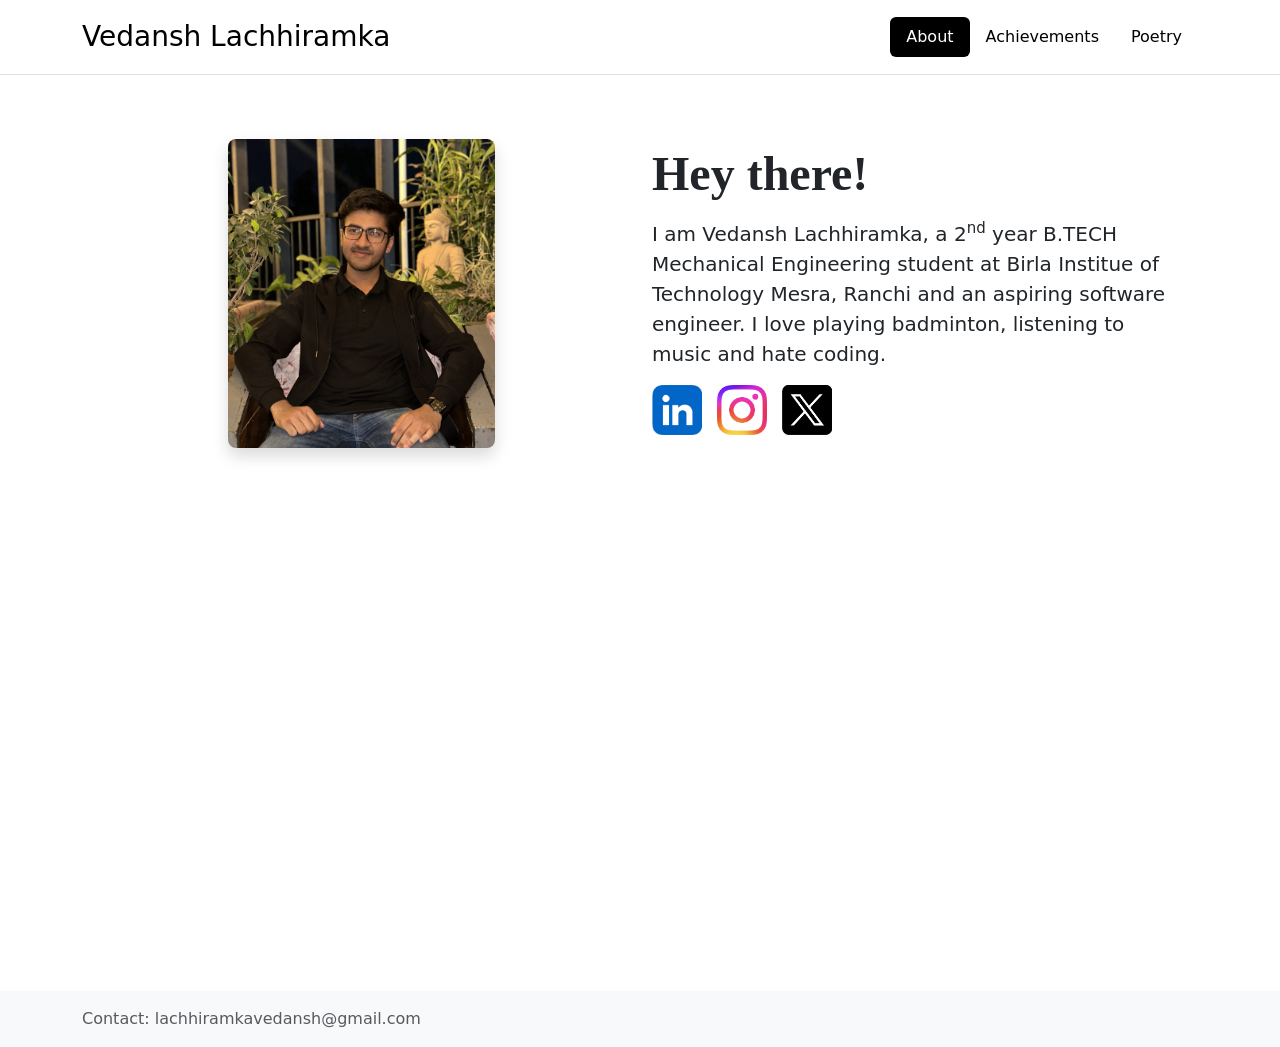
<file: index.html>
<!DOCTYPE html>
<html lang="en">

<head>
    <meta charset="UTF-8">
    <meta name="viewport" content="width=device-width, initial-scale=1.0">
    <title>About</title>

    <!-- Bootstrap CSS -->
    <link href="https://cdn.jsdelivr.net/npm/bootstrap@5.3.8/dist/css/bootstrap.min.css" rel="stylesheet"
        integrity="sha384-sRIl4kxILFvY47J16cr9ZwB07vP4J8+LH7qKQnuqkuIAvNWLzeN8tE5YBujZqJLB" crossorigin="anonymous">
    <link rel="stylesheet" href="style.css">
</head>

<body>
    <!-- Navbar -->
    <header class="border-bottom py-3 mb-3">
        <div class="container d-flex flex-wrap align-items-center justify-content-between">
            <a href="#" class="fs-3 text-decoration-none" style="color: black; font-family: sans; font-weight: 500;">
                Vedansh Lachhiramka
            </a>
            <ul class="nav nav-pills">
                <li class="nav-item"><a href="index.html" class="nav-link active">About</a></li>
                <li class="nav-item"><a href="achievements.html" class="nav-link">Achievements</a></li>
                <li class="nav-item"><a href="poetry.html" class="nav-link">Poetry</a></li>
            </ul>
        </div>
    </header>

    <!-- Hero Section -->
    <main style="height: 100vh;">
        <div class="container px-4 py-5">
            <div class="row align-items-center g-4">
                <!-- Image Section -->
                <div class="col-12 col-lg-6 text-center">
                    <img src="Assets/pfp.jpg" class="img-fluid rounded-3 shadow" alt="Vedansh Lachhiramka"
                        style="width: inherit;" loading="lazy">
                </div>

                <!-- Text Section -->
                <div class="col-12 col-lg-6">
                    <h1 class="display-5 fw-semibold mb-3" style="font-family: serif;">Hey there!</h1>
                    <p class="lead">
                        I am Vedansh Lachhiramka, a 2<sup>nd</sup> year B.TECH Mechanical Engineering student at Birla
                        Institue of Technology Mesra, Ranchi and an aspiring software engineer. I love playing
                        badminton, listening to music and hate coding.
                    </p>
                    <div
                        style="width: 50px; height: 50px; margin-right: 10px; overflow: hidden; display: inline-block;">
                        <a href="https://in.linkedin.com/in/vedansh-lachhiramka-91b278245" target="_blank">
                            <img src="Assets/linkedin.jpg" alt="LinkedIn"
                                style="width: 100%; height: 100%; object-fit: cover;">
                        </a>
                    </div>
                    <div
                        style="width: 50px; height: 50px; margin-right: 10px; overflow: hidden; display: inline-block;">
                        <a href="https://www.instagram.com/vedaannsh/" target="_blank">
                            <img src="Assets/insta.png" alt="Instagram"
                                style="width: 100%; height: 100%; object-fit: cover;">
                        </a>
                    </div>
                    <div
                        style="width: 50px; height: 50px; margin-right: 10px; overflow: hidden; display: inline-block;">
                        <a href="https://x.com/vedaannsh?t=dZbEZVA_99g-1p80HbwF0w&s=09" target="_blank">
                            <img src="Assets/x.jpg" alt="LinkedIn"
                                style="width: 100%; height: 100%; object-fit: cover;">
                        </a>
                    </div>
                </div>
            </div>
        </div>
    </main>
    <footer class="footer mt-auto py-3 bg-body-tertiary">
        <div class="container"> <span class="text-body-secondary">Contact: lachhiramkavedansh@gmail.com</span> </div>
    </footer>
    <!-- Bootstrap JS -->
    <script src="https://cdn.jsdelivr.net/npm/bootstrap@5.3.8/dist/js/bootstrap.bundle.min.js"
        integrity="sha384-FKyoEForCGlyvwx9Hj09JcYn3nv7wiPVlz7YYwJrWVcXK/BmnVDxM+D2scQbITxI"
        crossorigin="anonymous"></script>
</body>

</html>
</file>
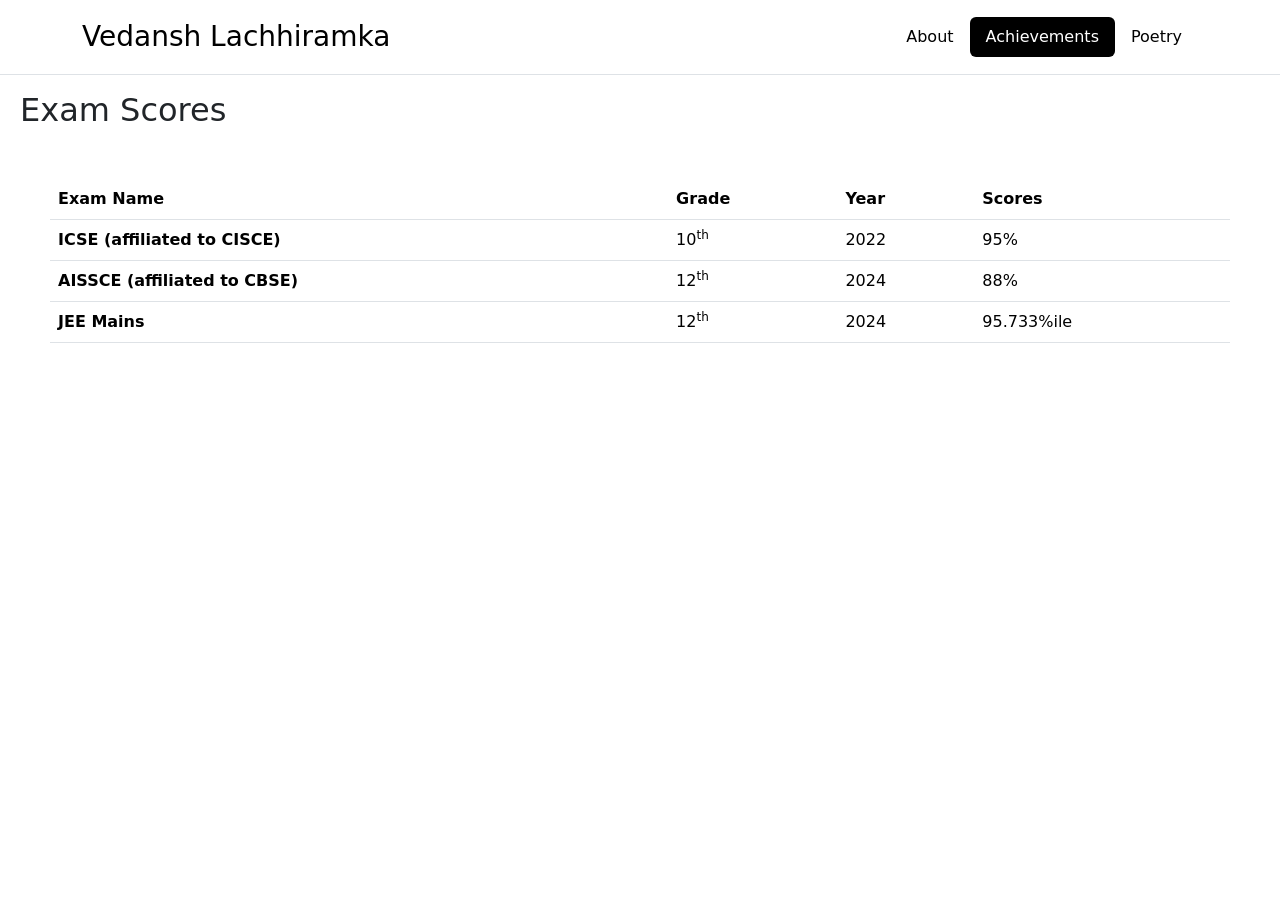
<file: achievements.html>
<!DOCTYPE html>
<html lang="en">

<head>
    <meta charset="UTF-8">
    <meta name="viewport" content="width=device-width, initial-scale=1.0">
    <title>Achievements</title>
    <link href="https://cdn.jsdelivr.net/npm/bootstrap@5.3.8/dist/css/bootstrap.min.css" rel="stylesheet"
        integrity="sha384-sRIl4kxILFvY47J16cr9ZwB07vP4J8+LH7qKQnuqkuIAvNWLzeN8tE5YBujZqJLB" crossorigin="anonymous">
    <link rel="stylesheet" href="style.css">
</head>

<body>
    <!-- Navbar -->
    <header class="border-bottom py-3 mb-3">
        <div class="container d-flex flex-wrap align-items-center justify-content-between">
            <a href="#" class="fs-3 text-decoration-none" style="color: black; font-family: sans; font-weight: 500;">
                Vedansh Lachhiramka
            </a>
            <ul class="nav nav-pills">
                <li class="nav-item"><a href="index.html" class="nav-link">About</a></li>
                <li class="nav-item"><a href="achievements.html" class="nav-link active">Achievements</a></li>
                <li class="nav-item"><a href="poetry.html" class="nav-link">Poetry</a></li>
            </ul>
        </div>
    </header>
    <main>
        <h2 style="padding-left: 20px;">Exam Scores</h2>
        <div class="bd-example" style="margin: 50px;">
            <table class="table">
                <thead>
                    <tr>
                        <th scope="col">Exam Name</th>
                        <th scope="col">Grade</th>
                        <th scope="col">Year</th>
                        <th scope="col">Scores</th>
                    </tr>
                </thead>
                <tbody>
                    <tr>
                        <th scope="row">ICSE (affiliated to CISCE)</th>
                        <td>10<sup>th</sup></td>
                        <td>2022</td>
                        <td>95%</td>
                    </tr>
                    <tr>
                        <th scope="row">AISSCE (affiliated to CBSE)</th>
                        <td>12<sup>th</sup></td>
                        <td>2024</td>
                        <td>88%</td>
                    </tr>
                    <tr>
                        <th scope="row">JEE Mains</th>
                        <td>12<sup>th</sup></td>
                        <td>2024</td>
                        <td>95.733%ile</td>
                    </tr>
                </tbody>
            </table>
        </div>
        <!-- Bootstrap JS -->
        <script src="https://cdn.jsdelivr.net/npm/bootstrap@5.3.8/dist/js/bootstrap.bundle.min.js"
            integrity="sha384-FKyoEForCGlyvwx9Hj09JcYn3nv7wiPVlz7YYwJrWVcXK/BmnVDxM+D2scQbITxI"
            crossorigin="anonymous"></script>
</body>

</html>
</file>
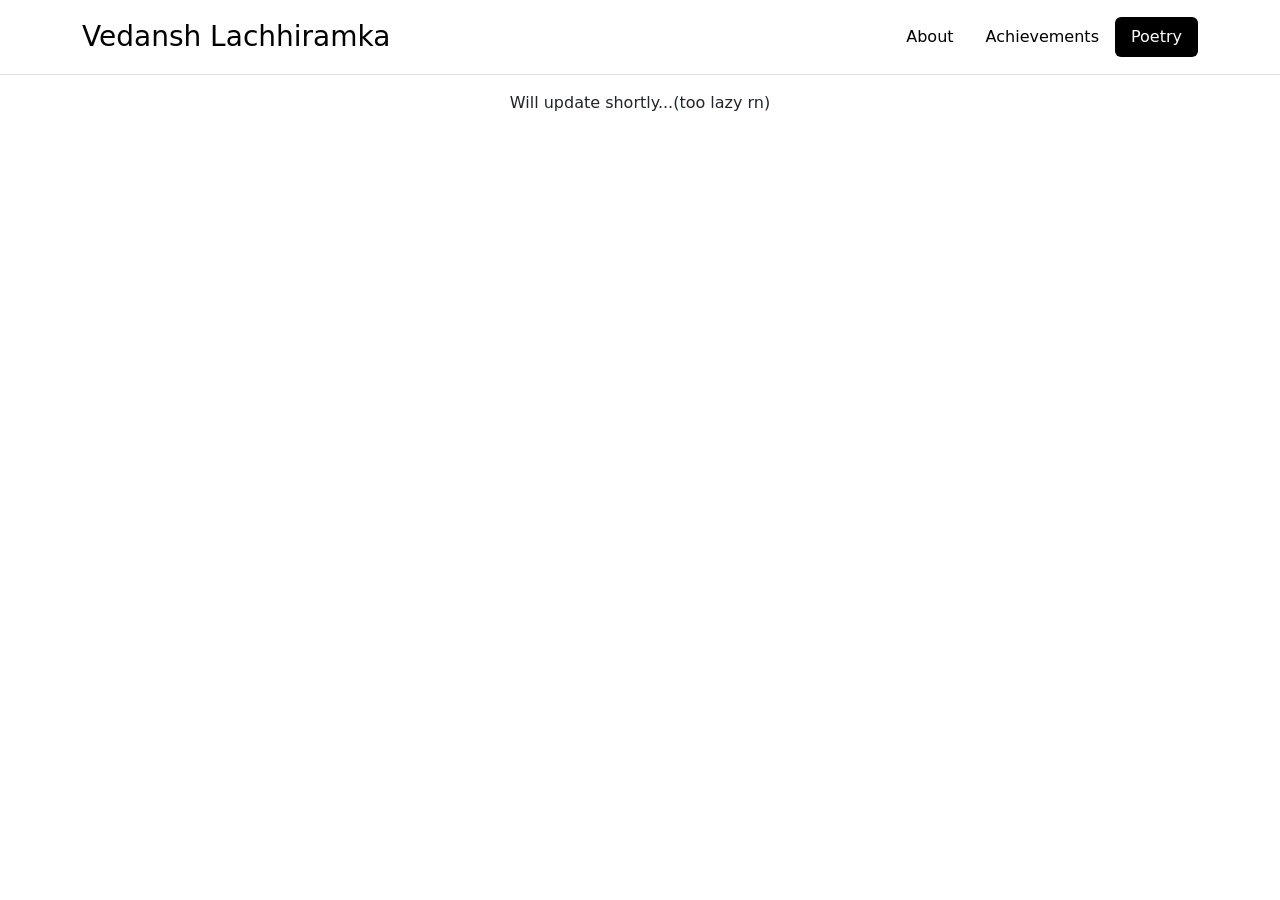
<file: poetry.html>
<!DOCTYPE html>
<html lang="en">

<head>
    <meta charset="UTF-8">
    <meta name="viewport" content="width=device-width, initial-scale=1.0">
    <title>Poetry</title>
    <link href="https://cdn.jsdelivr.net/npm/bootstrap@5.3.8/dist/css/bootstrap.min.css" rel="stylesheet"
        integrity="sha384-sRIl4kxILFvY47J16cr9ZwB07vP4J8+LH7qKQnuqkuIAvNWLzeN8tE5YBujZqJLB" crossorigin="anonymous">
    <link rel="stylesheet" href="style.css">
</head>

<body>
    <!-- Navbar -->
    <header class="border-bottom py-3 mb-3">
        <div class="container d-flex flex-wrap align-items-center justify-content-between">
            <a href="#" class="fs-3 text-decoration-none" style="color: black; font-family: sans; font-weight: 500;">
                Vedansh Lachhiramka
            </a>
            <ul class="nav nav-pills">
                <li class="nav-item"><a href="index.html" class="nav-link">About</a></li>
                <li class="nav-item"><a href="achievements.html" class="nav-link">Achievements</a></li>
                <li class="nav-item"><a href="poetry.html" class="nav-link active">Poetry</a></li>
            </ul>
        </div>
    </header>
    <main>
        <div style="display: flex; align-items: center; justify-content: center;">
            <p>Will update shortly...(too lazy rn)</p>
        </div>
    </main>
    <script src="https://cdn.jsdelivr.net/npm/bootstrap@5.3.8/dist/js/bootstrap.bundle.min.js"
        integrity="sha384-FKyoEForCGlyvwx9Hj09JcYn3nv7wiPVlz7YYwJrWVcXK/BmnVDxM+D2scQbITxI"
        crossorigin="anonymous"></script>
</body>

</html>
</file>
<file: style.css>
.nav-pills {
    --bs-nav-pills-border-radius: var(--bs-border-radius);
    --bs-nav-pills-link-active-color: #fff;
    --bs-nav-pills-link-active-bg: #000000;
}

.nav-link {
    display: block;
    padding: var(--bs-nav-link-padding-y) var(--bs-nav-link-padding-x);
    font-size: var(--bs-nav-link-font-size);
    font-weight: var(--bs-nav-link-font-weight);
    color: #000000;
    text-decoration: none;
    background: 0 0;
    border: 0;
    transition: color .15s 
ease-in-out, background-color .15s 
ease-in-out, border-color .15s 
ease-in-out;
}

.nav{
    --bs-nav-link-padding-x: 1rem;
    --bs-nav-link-padding-y: 0.5rem;
    --bs-nav-link-font-weight: ;
    --bs-nav-link-color: var(--bs-link-color);
    --bs-nav-link-hover-color: rgb(0,0,0,0.5);
    --bs-nav-link-disabled-color: var(--bs-secondary-color);
    display: flex
;
    flex-wrap: wrap;
    padding-left: 0;
    margin-bottom: 0;
    list-style: none;
}
</file>
